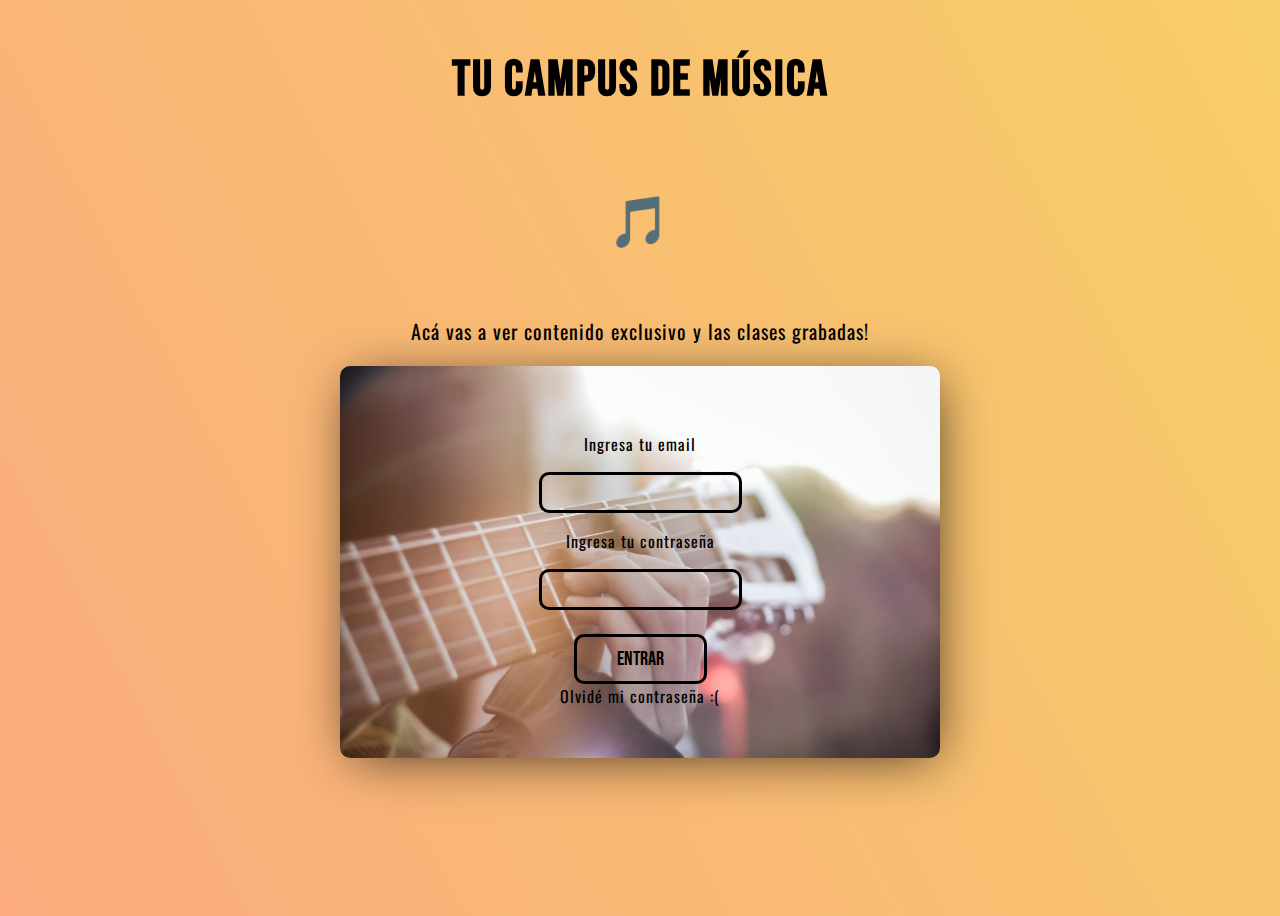
<file: logueate.html>
<!DOCTYPE html>
<html lang="en">
<head>
    <meta charset="UTF-8">
    <meta http-equiv="X-UA-Compatible" content="IE=edge">
    <meta name="viewport" content="width=device-width, initial-scale=1.0">
    <link rel="stylesheet" href="style3.css">
    <link rel="shortcut icon" href="./img/guitar.png">
    <title>Logueate</title>
</head>
<body>
    <h2>Tu campus de música </h2>
    <h2>🎵 </h2>
    <p class="pbody">Acá vas a ver contenido exclusivo y las clases grabadas!</p>
    <div class="conteiner">
        <p>Ingresa tu email</p>
        <input type="email" name="" id="">
        <p>Ingresa tu contraseña</p>
        <input type="password" name="" id="">
        <br>
        <button>Entrar</button>
        <a href="">Olvidé mi contraseña :(</a>
    </div>
</body>
</html>
</file>
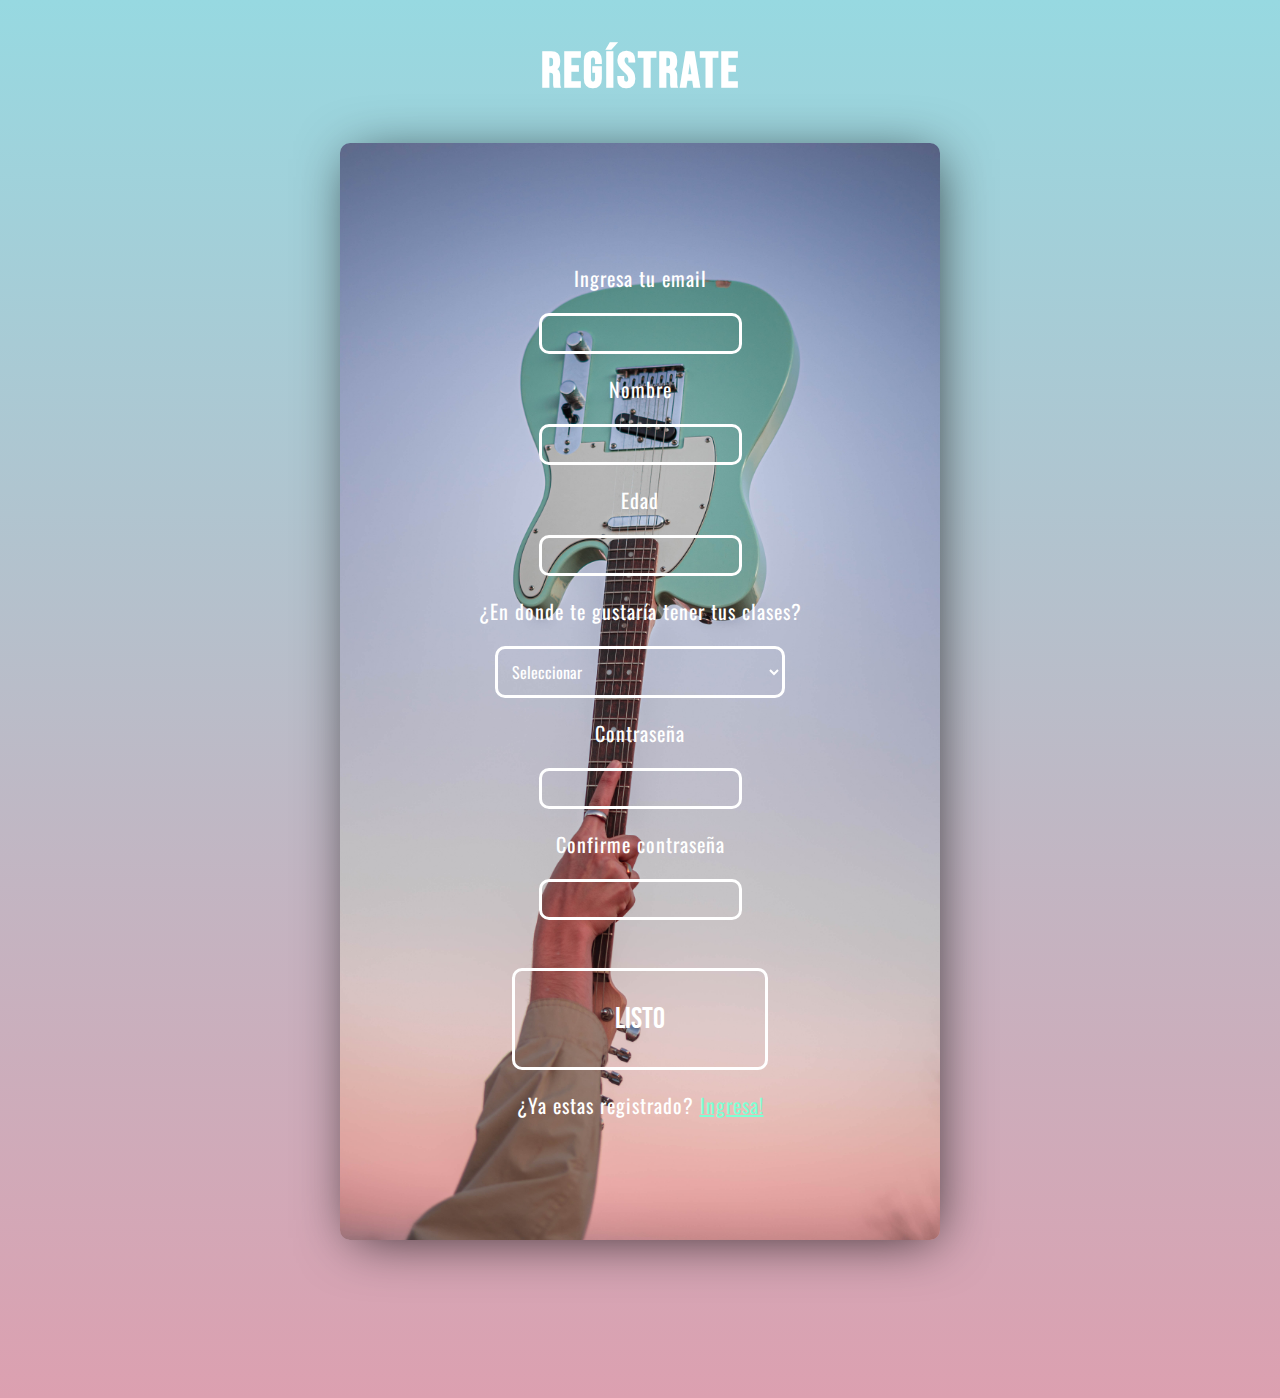
<file: registrate.html>
<!DOCTYPE html>
<html lang="en">
<head>
    <meta charset="UTF-8">
    <meta http-equiv="X-UA-Compatible" content="IE=edge">
    <meta name="viewport" content="width=device-width, initial-scale=1.0">
    <link rel="stylesheet" href="style2.css">
    <link rel="shortcut icon" href="./img/guitar.png">
    <title>Regístrate</title>
</head>
<body>
    <h2>Regístrate</h2>
    <div class="form">
        
        <p>Ingresa tu email</p>
        <input type="email" name="" id="" >
        <p>Nombre</p>
        <input type="text" name="" id="" >
        <p>Edad</p>
        <input type="number" name="" id="" >
        <p>¿En donde te gustaría tener tus clases?</p>
        <select name="" id="">
            <option value="">Seleccionar</option>
            <option value="">Isidro Casanova (Fitz Roy 1347)</option>
            <option value="">Ramos Mejia (Av de Mayo y Av Rivadavia)</option>
            <option value="">Floresta (Av Rivadavia y Gualeguaychú)</option>
            <option value="">Online</option>
        </select>
        <p>Contraseña</p>
        <input type="password" name="" id="" >
        <p>Confirme contraseña</p>
        <input type="password" name="" id="" >
        <br>
        <br>
        <button>Listo</button>
        <p>¿Ya estas registrado?  <a href="./logueate.html" class="uniqa"> Ingresa!</a></p>
    </div>
   
    
</body>
</html>
</file>
<file: style3.css>
@import url('https://fonts.googleapis.com/css2?family=Oswald:wght@300&display=swap');
@import url('https://fonts.googleapis.com/css2?family=Bebas+Neue&display=swap');

* {
    box-sizing: border-box;
}
body {
    font-family: 'Oswald', sans-serif;
    letter-spacing: 1px;
    min-height: 100vh;
    background-color: #FBAB7E;
    background-image: -webkit-linear-gradient(62deg, #FBAB7E 0%, #F7CE68 100%);
    background-image: -moz-linear-gradient(62deg, #FBAB7E 0%, #F7CE68 100%);
    background-image: -o-linear-gradient(62deg, #FBAB7E 0%, #F7CE68 100%);
    background-image: linear-gradient(62deg, #FBAB7E 0%, #F7CE68 100%);
    background-size: cover;
    padding-bottom: 150px;
    color:black;
    display: flex;
    justify-content: center;
    align-items: center;
    flex-direction: column;
    

}

.conteiner{
    background: url(./img/facundo-aranda-Nx0Au3XB1Dc-unsplash\ \(1\).jpg);
    width: 600px;
    margin:0 auto;
    display: flex;
    flex-direction: column;
    justify-content: center;
    align-items: center;
    background-position: center;
    background-size: cover;
    -webkit-box-shadow: 4px 7px 54px -9px rgba(0,0,0,0.75);
    -moz-box-shadow: 4px 7px 54px -9px rgba(0,0,0,0.75);
    box-shadow: 4px 7px 54px -9px rgba(0,0,0,0.75);
    border-radius: 10px;
    padding: 50px 50px;
    
}

h2 {
    font-size: 50px;
    font-family: 'Bebas Neue', cursive;
    letter-spacing: 2px;
}

.pbody{
    font-size: 20px;
}

input {
    padding: 10px 10px;
    border-radius: 10px;
    background: none;
    border: solid 3px black;
}
button {
   
    padding: 10px 40px;
    border-radius: 10px;
    background: none;
    border: solid 3px black;
    color:black;
    font-family: 'Bebas Neue', cursive;
    font-size: 20px;
    cursor: pointer;
}

a{
    text-decoration: none;
    color:black;
    
}

@media screen and (max-width: 600px) {
    .conteiner {
        width: 400px;
    }
}
</file>
<file: style2.css>
@import url('https://fonts.googleapis.com/css2?family=Oswald:wght@300&display=swap');
@import url('https://fonts.googleapis.com/css2?family=Bebas+Neue&display=swap');

* {
    box-sizing: border-box;
}
body {
    font-family: 'Oswald', sans-serif;
    letter-spacing: 1px;
    min-height: 100vh;
    background-color: #dca0b0;
    background-image: -webkit-linear-gradient(0deg, #dca0b0 0%, #97D9E1 100%);
    background-image: -moz-linear-gradient(0deg, #dca0b0 0%, #97D9E1 100%);
    background-image: -o-linear-gradient(0deg, #dca0b0 0%, #97D9E1 100%);
    background-image: linear-gradient(0deg, #dca0b0 0%, #97D9E1 100%);
    background-size: cover;
    padding-bottom: 150px;
    color:white;
    

}

.form {
    width: 600px;
    margin:0 auto;
    display: flex;
    flex-direction: column;
    justify-content: center;
    align-items: center;
    padding: 100px 100px;
    background: url(./img/hector-reyes-aZr6ugg4KWI-unsplash.jpg) no-repeat 0px 0px;
    background-position: center;
    background-size: cover;
    -webkit-box-shadow: 4px 7px 54px -9px rgba(0,0,0,0.75);
    -moz-box-shadow: 4px 7px 54px -9px rgba(0,0,0,0.75);
    box-shadow: 4px 7px 54px -9px rgba(0,0,0,0.75);
    border-radius: 10px;
    

}

p{
    font-size: 20px;
}

h2 {
    font-size: 50px;
    font-family: 'Bebas Neue', cursive;
    letter-spacing: 2px;
    text-align: center;
    transition-property: letter-spacing;
    transition-duration: 1s;
    cursor: pointer;
   

}

h2:hover{
    letter-spacing: 10px;
}

input {
    padding: 10px 10px;
    border-radius: 10px;
    background: none;
    border: solid 3px white;
    
}

select {
    padding: 10px 10px;
    border-radius: 10px;
    background: none;
    border: solid 3px white;
    color:white;
    font-family: 'Oswald', sans-serif;
    font-size: 16px;

}

option {
    color:black;
    font-family: 'Oswald', sans-serif;
    font-size: 16px;
}

button {
   
    padding: 30px 100px;
    border-radius: 10px;
    background: none;
    border: solid 3px white;
    color:white;
    font-family: 'Bebas Neue', cursive;
    font-size: 30px;
    cursor: pointer;
}

.uniqa{
    color: aquamarine;
}
</file>
